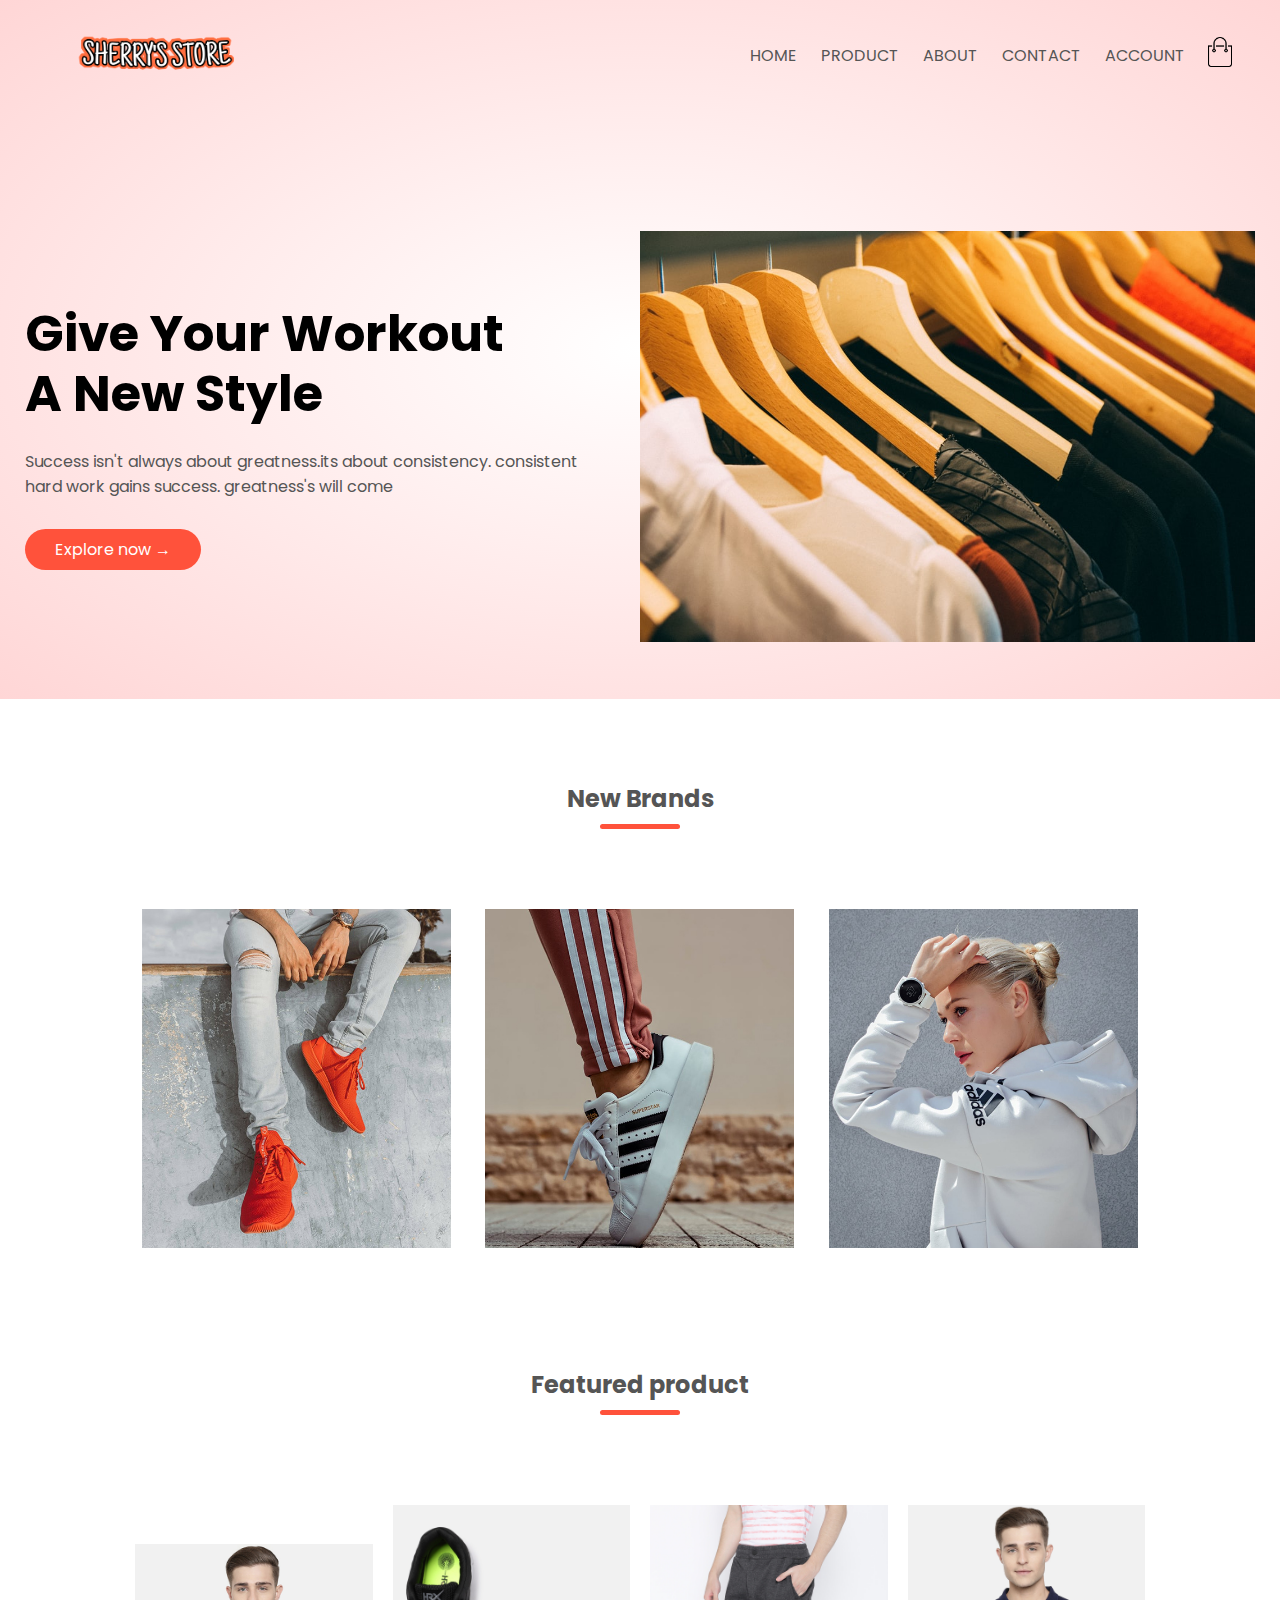
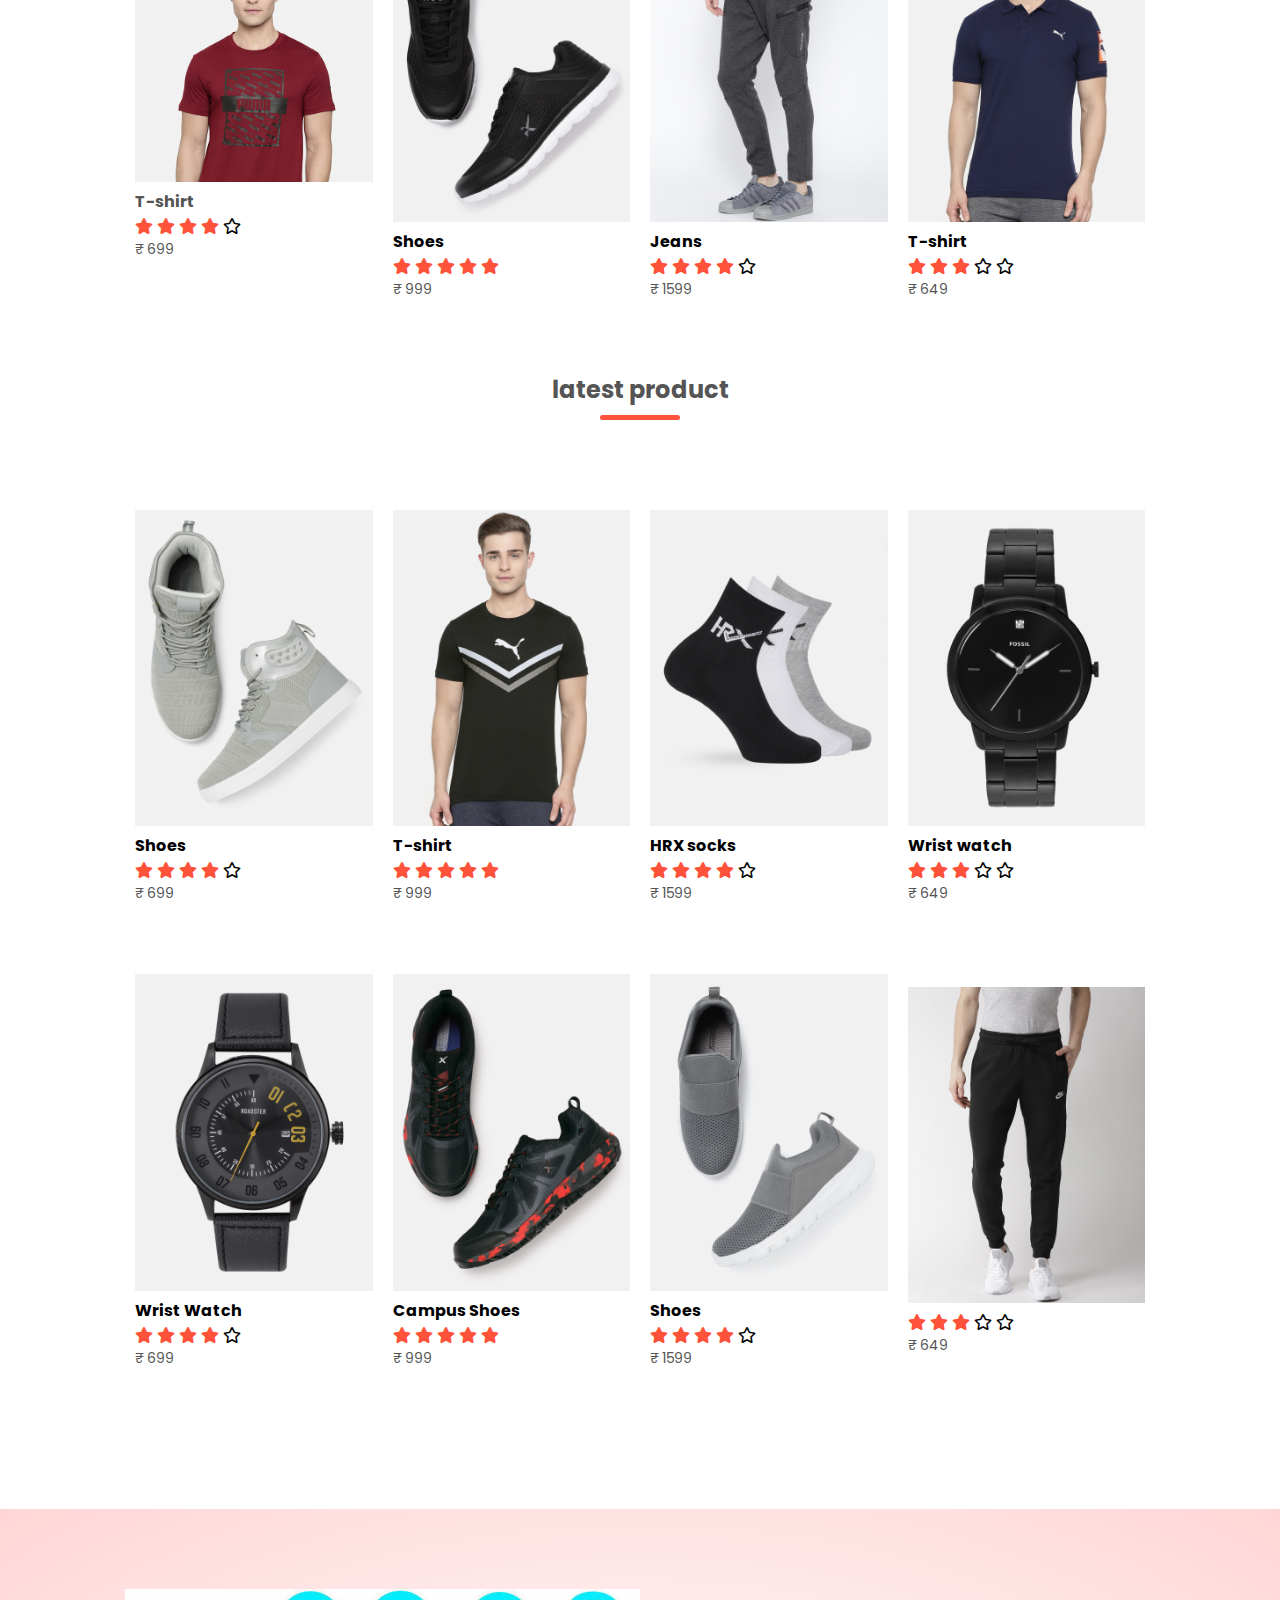
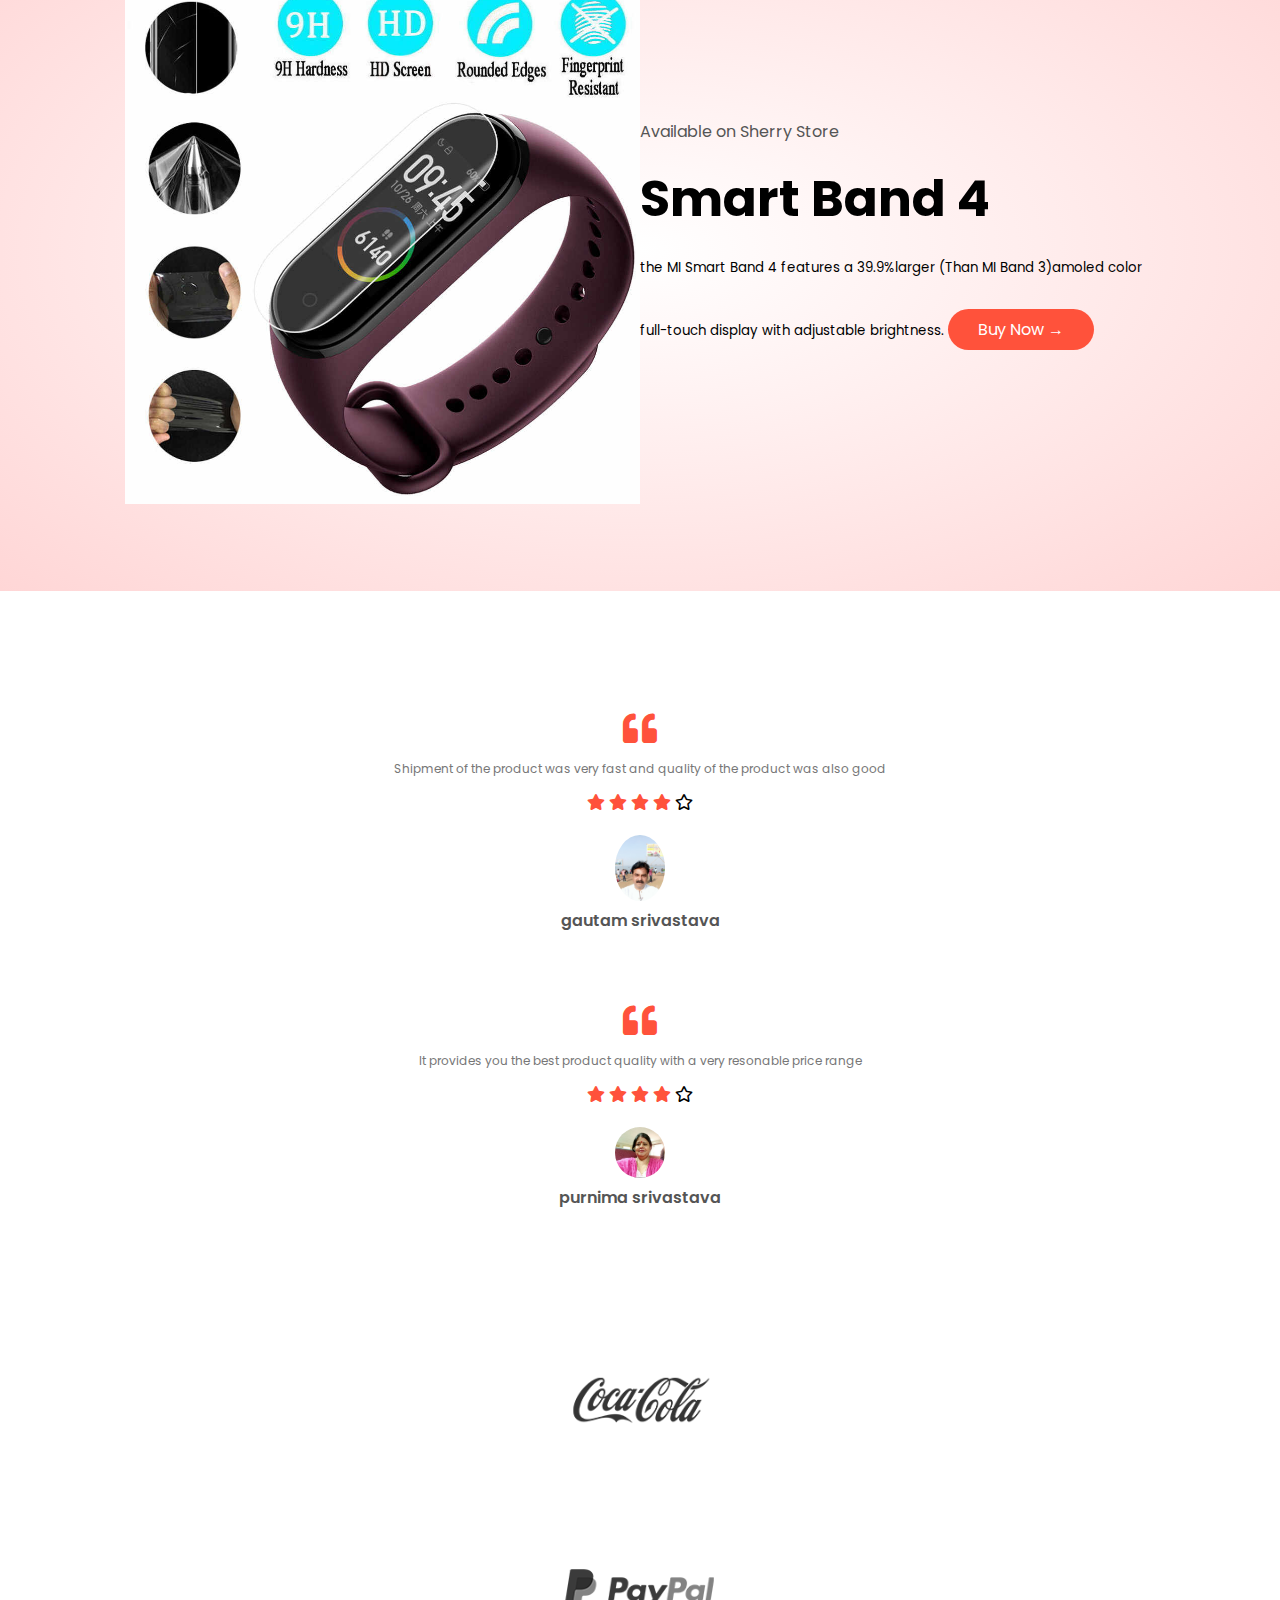
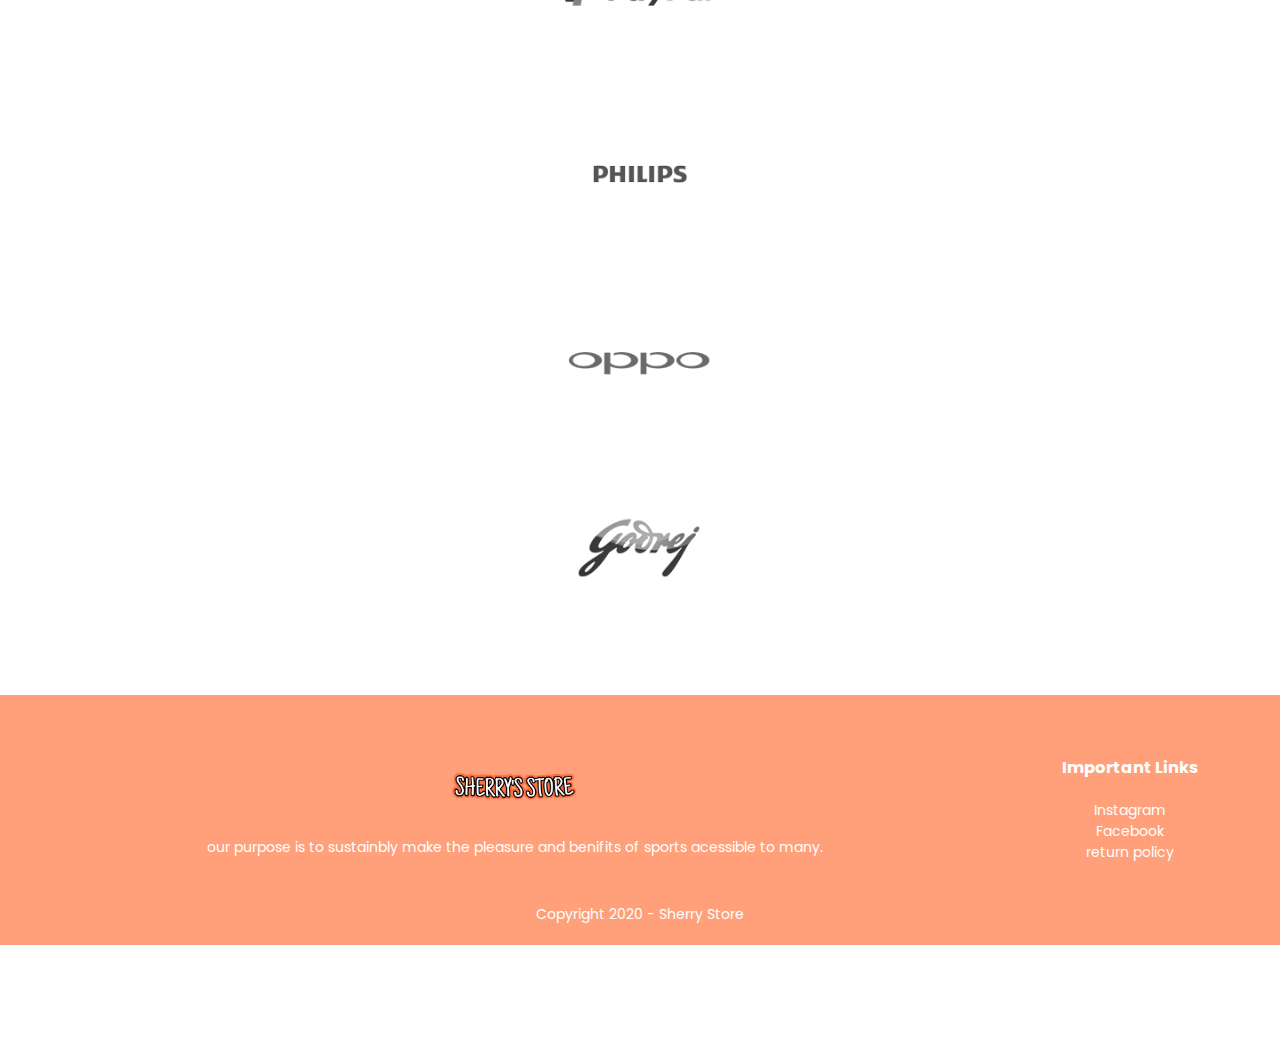
<file: public_html/index.html>
<!DOCTYPE html>
<!--
To change this license header, choose License Headers in Project Properties.
To change this template file, choose Tools | Templates
and open the template in the editor.
-->
<html>
    <head>
        <title>SHERRY'S STORE</title>
        <link rel='stylesheet' href="finalcss.css">
            <link rel="preconnect" href="https://fonts.googleapis.com">
<link rel="preconnect" href="https://fonts.gstatic.com" crossorigin>
<link href="https://fonts.googleapis.com/css2?family=Poppins:ital,wght@0,200;0,300;0,600;0,700;1,300&display=swap" rel="stylesheet">
<link rel="stylesheet" href="https://pro.fontawesome.com/releases/v5.10.0/css/all.css">   
   </head>
    <body>
        <div class="header">
        <div class="container">
        <div class= "navbar">
            <div class="logo">
                <a href="index.html"> <img src="image/logo.png"width="225px"> </a>
            </div>
            <nav>
                <ul>
                    <li><a href="index.html">HOME</a></li><!-- comment -->
                    <li><a href="product.html">PRODUCT</a></li>
                    <li><a href="about-us.html">ABOUT</a></li><!-- comment -->
                    <li><a href="">CONTACT</a></li><!-- comment -->
                    <li><a href="account.html">ACCOUNT</a></li>
                </ul>
            </nav>
            <a href="cart.html"><img src="image/cart.png" width="30" height="30"> </a>
            </div>
        <div class="row">
            <div class="col-2">
                <h1>Give Your Workout<br>A New Style</h1>
                <p>Success isn't always about greatness.its about
                    consistency. consistent<br>hard work gains success. greatness's
                    will come</p>
                <a href="" class="btn">Explore now &#8594;</a>
            </div>
            <div class="col-2">
                <img src="image/dex.jpg">
            </div>
            
        </div>
        </div>
        </div>
        <!-- -featured categories -->
        <div class="categories">
            <div class="small-container">
                <h2 class="title"> New Brands </h2>
           
            <div class="row">
                <div class="col-3">
                    <img src="image/1.jpg">
                </div>
                <div class="col-3">
                     <img src="image/2.jpg">
                </div>
                <div class="col-3">
                 <img src="image/3.jpg">    
                </div>
            </div>
                </div>
        </div>
        <!-- featured product -->
       <div class="small-container">
           <h2 class="title"> Featured product</h2>
           <div class="row">
               <div class="col-4">
                   <a href="product-d.html"> <img src="image/pr1.jpg"></a> 
                   <a href="product-d.html" > <h4>T-shirt</h4> </a>
                   <div class="rating">
                       <i class="fa fa-star" ></i>
                       <i class="fa fa-star" ></i>
                       <i class="fa fa-star"></i>
                       <i class="fa fa-star"></i>
                      <i class="far fa-star"></i>
                   </div>
                   <p>&#8377; 699</p>
                   
               </div>
               <div class="col-4">
                   <img src="image/pr2.jpg">
                   <h4>Shoes</h4>
                   <div class="rating">
                       <i class="fa fa-star" ></i>
                       <i class="fa fa-star" ></i>
                       <i class="fa fa-star"></i>
                       <i class="fa fa-star"></i>
                    <i class="fa fa-star" ></i>
                   </div>
                   <p>&#8377; 999</p>
                   
               </div>
               <div class="col-4">
                   <img src="image/pr3.jpg">
                   <h4>Jeans</h4>
                   <div class="rating">
                      <i class="fa fa-star" ></i>
                       <i class="fa fa-star" ></i>
                       <i class="fa fa-star"></i>
                       <i class="fa fa-star"></i>
                     <i class="far fa-star"></i>
                   </div>
                   <p>&#8377; 1599</p>
                   
               </div>
               <div class="col-4">
                   <img src="image/pr4.jpg">
                   <h4>T-shirt</h4>
                   <div class="rating">
                       <i class="fa fa-star" ></i>
                       <i class="fa fa-star" ></i>
                       <i class="fa fa-star"></i>
                     <i class="far fa-star"></i>
                     <i class="far fa-star"></i>
                   </div>
                   <p>&#8377; 649</p>
                   
               </div>
               
           </div>
           <h2 class="title">latest product</h2>
            <div class="row">
               <div class="col-4">
                   <img src="image/pr5.jpg">
                   <h4>Shoes</h4>
                   <div class="rating">
                       <i class="fa fa-star" ></i>
                       <i class="fa fa-star" ></i>
                       <i class="fa fa-star"></i>
                       <i class="fa fa-star"></i>
                      <i class="far fa-star"></i>
                   </div>
                   <p>&#8377; 699</p>
                   
               </div>
               <div class="col-4">
                   <img src="image/pr6.jpg">
                   <h4>T-shirt</h4>
                   <div class="rating">
                       <i class="fa fa-star" ></i>
                       <i class="fa fa-star" ></i>
                       <i class="fa fa-star"></i>
                       <i class="fa fa-star"></i>
                    <i class="fa fa-star" ></i>
                   </div>
                   <p>&#8377; 999</p>
                   
               </div>
               <div class="col-4">
                   <img src="image/pr7.jpg">
                   <h4>HRX socks</h4>
                   <div class="rating">
                      <i class="fa fa-star" ></i>
                       <i class="fa fa-star" ></i>
                       <i class="fa fa-star"></i>
                       <i class="fa fa-star"></i>
                     <i class="far fa-star"></i>
                   </div>
                   <p>&#8377; 1599</p>
                   
               </div>
               <div class="col-4">
                   <img src="image/pr8.jpg">
                   <h4>Wrist watch</h4>
                   <div class="rating">
                       <i class="fa fa-star" ></i>
                       <i class="fa fa-star" ></i>
                       <i class="fa fa-star"></i>
                     <i class="far fa-star"></i>
                     <i class="far fa-star"></i>
                   </div>
                   <p>&#8377; 649</p>
                   
               </div>
               
           </div>
            <div class="row">
               <div class="col-4">
                   <img src="image/pr9.jpg">
                   <h4>Wrist Watch</h4>
                   <div class="rating">
                       <i class="fa fa-star" ></i>
                       <i class="fa fa-star" ></i>
                       <i class="fa fa-star"></i>
                       <i class="fa fa-star"></i>
                      <i class="far fa-star"></i>
                   </div>
                   <p>&#8377; 699</p>
                   
               </div>
               <div class="col-4">
                   <img src="image/pr10.jpg">
                   <h4> Campus Shoes</h4>
                   <div class="rating">
                       <i class="fa fa-star" ></i>
                       <i class="fa fa-star" ></i>
                       <i class="fa fa-star"></i>
                       <i class="fa fa-star"></i>
                    <i class="fa fa-star" ></i>
                   </div>
                   <p>&#8377; 999</p>
                   
               </div>
               <div class="col-4">
                   <img src="image/pr11.jpg">
                   <h4>Shoes</h4>
                   <div class="rating">
                      <i class="fa fa-star" ></i>
                       <i class="fa fa-star" ></i>
                       <i class="fa fa-star"></i>
                       <i class="fa fa-star"></i>
                     <i class="far fa-star"></i>
                   </div>
                   <p>&#8377; 1599</p>
                   
               </div>
               <div class="col-4">
                   <img src="image/pr12.jpg">
                   <h4></h4>
                   <div class="rating">
                       <i class="fa fa-star" ></i>
                       <i class="fa fa-star" ></i>
                       <i class="fa fa-star"></i>
                     <i class="far fa-star"></i>
                     <i class="far fa-star"></i>
                   </div>
                   <p>&#8377; 649</p>
                   
               </div>
               
           </div>
       </div>
       <!-- offer -->
       <div class="offer">
           <div class="small-container">
               <div class="row">
                   <div class="col-2">
                       <img src="image/mi.jpg">
                   </div>
                   <div class="col-2">
                       <p>Available on Sherry Store</p>
                       <h1>Smart Band 4</h1>
                       <small> the MI Smart Band 4 features a 39.9%larger
                       (Than MI Band 3)amoled color full-touch display with 
                       adjustable brightness.</small>
                       <a href="" class="btn">Buy Now &#8594;</a>
                           
                   </div>
               </div>
           </div>
       </div>
       <!-- testimonial -->
       
       <div class="testimonial">
           <div class="small-container">
             
              
               <div class="col-3">
                   <i class="fa fa-quote-left" ></i>
                   <p>Shipment of the product was very fast and quality of the product was also good </p>
                   <div class="rating">
                       <i class="fa fa-star" ></i>
                       <i class="fa fa-star" ></i>
                       <i class="fa fa-star"></i>
                     <i class="fa fa-star"></i>
                     <i class="far fa-star"></i>
                   </div>
 
                   <img src="image/g.jpeg">
                   <h3>gautam srivastava</h3>
               </div>
               <div class="col-3">
                   <i class="fa fa-quote-left" ></i>
                   <p>It provides you the best product quality with a very resonable price range </p>
                   <div class="rating">
                       <i class="fa fa-star" ></i>
                       <i class="fa fa-star" ></i>
                       <i class="fa fa-star"></i>
                       <i class="fa fa-star"></i>
                       <i class="far fa-star"></i>
                   </div>
 
                   <img src="image/p.jpeg">
                   <h3>purnima srivastava</h3>
               </div>
               <!-- brands -->
       </div>
       </div>
       <div class="brands">
           <div class=" small-container">
               <div class="row">
                   <div class="col-5">
                       <img src="image/cola.png">   
                 
               </div>
           </div>
       </div>
       </div>
           <div class="brands">
           <div class=" small-container">
               <div class="row">
                   <div class="col-5">
                      <img src="image/pay.png">      
                 
               </div>
           </div>
           </div>
           </div>
           <div class="brands">
           <div class=" small-container">
               <div class="row">
                   <div class="col-5">
                       <img src="image/phili.png">     
                 
               </div>
           </div>
       </div>
               <div class="brands">
           <div class=" small-container">
               <div class="row">
                   <div class="col-5">
                       <img src="image/oppo.png">    
                   </div>
               </div>
           </div>
           </div><!-- comment -->
           <div class="brands">
           <div class=" small-container">
               <div class="row">
                   <div class="col-5">
                       <img src="image/godr.png">   
                 
               </div>
           </div>
       </div>
           </div>
           <div class="footer">
               <div class="container">
                   <div class="row">
                       <div class="footer-col-1">
                           <img src="image/logo.png">
                           <p>our purpose is to sustainbly make the pleasure and 
                           benifits of sports acessible to many.</p>
                       </div>
                       <div class="footer-col-2">
                           <h3> Important Links</h3>
                           <ul>
                               <li> Instagram</li> 
                               <li>Facebook</li>
                               <li>return policy</li>
                           </ul>
                       </div>
                       
                   </div>
                   <hr>
                   <p class="copyright"> Copyright 2020 - Sherry Store</p>
                   
               </div>
           </div>
    </body>
</html>
</file>
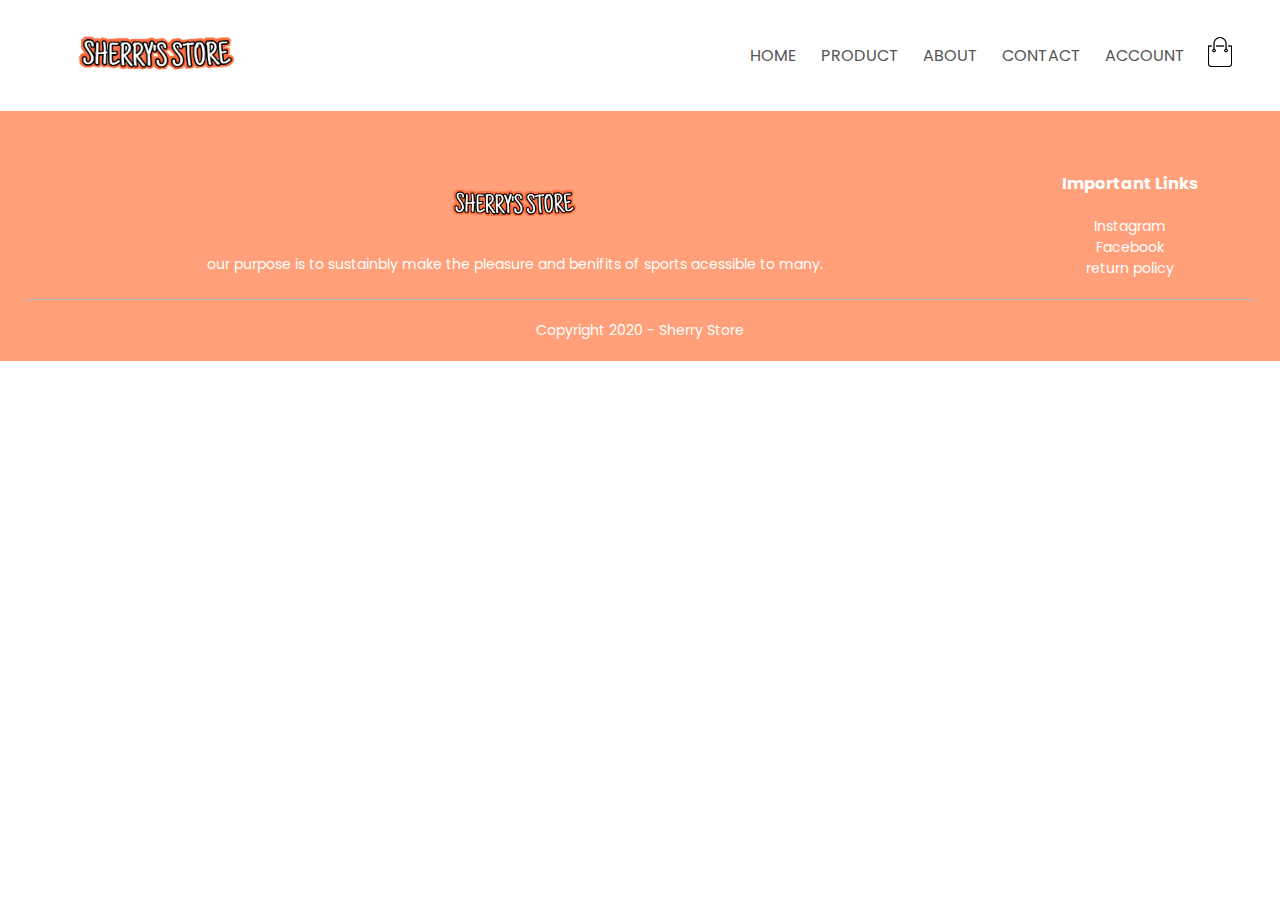
<file: public_html/about-us.html>
<!DOCTYPE html>
<!--
To change this license header, choose License Headers in Project Properties.
To change this template file, choose Tools | Templates
and open the template in the editor.
-->
<html>
    <head>
        <title>Account - SHERRY'S STORE</title>
        <link rel='stylesheet' href="finalcss.css">
            <link rel="preconnect" href="https://fonts.googleapis.com">
<link rel="preconnect" href="https://fonts.gstatic.com" crossorigin>
<link href="https://fonts.googleapis.com/css2?family=Poppins:ital,wght@0,200;0,300;0,600;0,700;1,300&display=swap" rel="stylesheet">
<link rel="stylesheet" href="https://pro.fontawesome.com/releases/v5.10.0/css/all.css">   
   </head>
    <body>
       
        <div class="container">
       <div class= "navbar">
            <div class="logo">
                <a href="index.html"> <img src="image/logo.png"width="225px"> </a>
            </div>
            <nav>
                <ul>
                    <li><a href="index.html">HOME</a></li><!-- comment -->
                    <li><a href="product.html">PRODUCT</a></li>
                    <li><a href="">ABOUT</a></li><!-- comment -->
                    <li><a href="">CONTACT</a></li><!-- comment -->
                    <li><a href="account.html">ACCOUNT</a></li>
                </ul>
            </nav>
            <a href="cart.html"><img src="image/cart.png" width="30" height="30"> </a>
            </div>
        </div>
        <!-- account page -->
  
 
           <div class="footer">
               <div class="container">
                   <div class="row">
                       <div class="footer-col-1">
                           <img src="image/logo.png">
                           <p>our purpose is to sustainbly make the pleasure and 
                           benifits of sports acessible to many.</p>
                       </div>
                       <div class="footer-col-2">
                           <h3> Important Links</h3>
                           <ul>
                               <li> Instagram</li> 
                               <li>Facebook</li>
                               <li>return policy</li>
                           </ul>
                       </div>
                       
                   </div>
                   <hr>
                   <p class="copyright"> Copyright 2020 - Sherry Store</p>
                   
               </div>
           </div>
        <script>
            var menuitems =document.getElementById("menuitems");
            menuitems.style.maxheight = "0px";
            function menutoggle(){
                if(menuitems.style.maxheight=="0px")
                {
                    menuitems.style.maxheight ="200px";
                }
                else
                {
                    menuitems.style.maxheight ="0px";
                }
            } 
            </script>
            <script>
                
                var loginfoorm = document.getElementById("loginform");
                var regform = document.getElementById("regform");
                var indcator = document.getElementById("indicator");
                function register(){
                    regform.style.transform = "translateX(0px)";
                    loginform.style.transform = "translate(0px)";
                    indicator.style.transform = "translate(0px)";
                }
                function login(){
                    regform.style.transform = "translateX(300px)";
                    loginform.style.transform = "translate(300px)";
                    indicator.style.transform = "translate(0px)";
                }
                
            </script>
    </body>
</html>
</file>
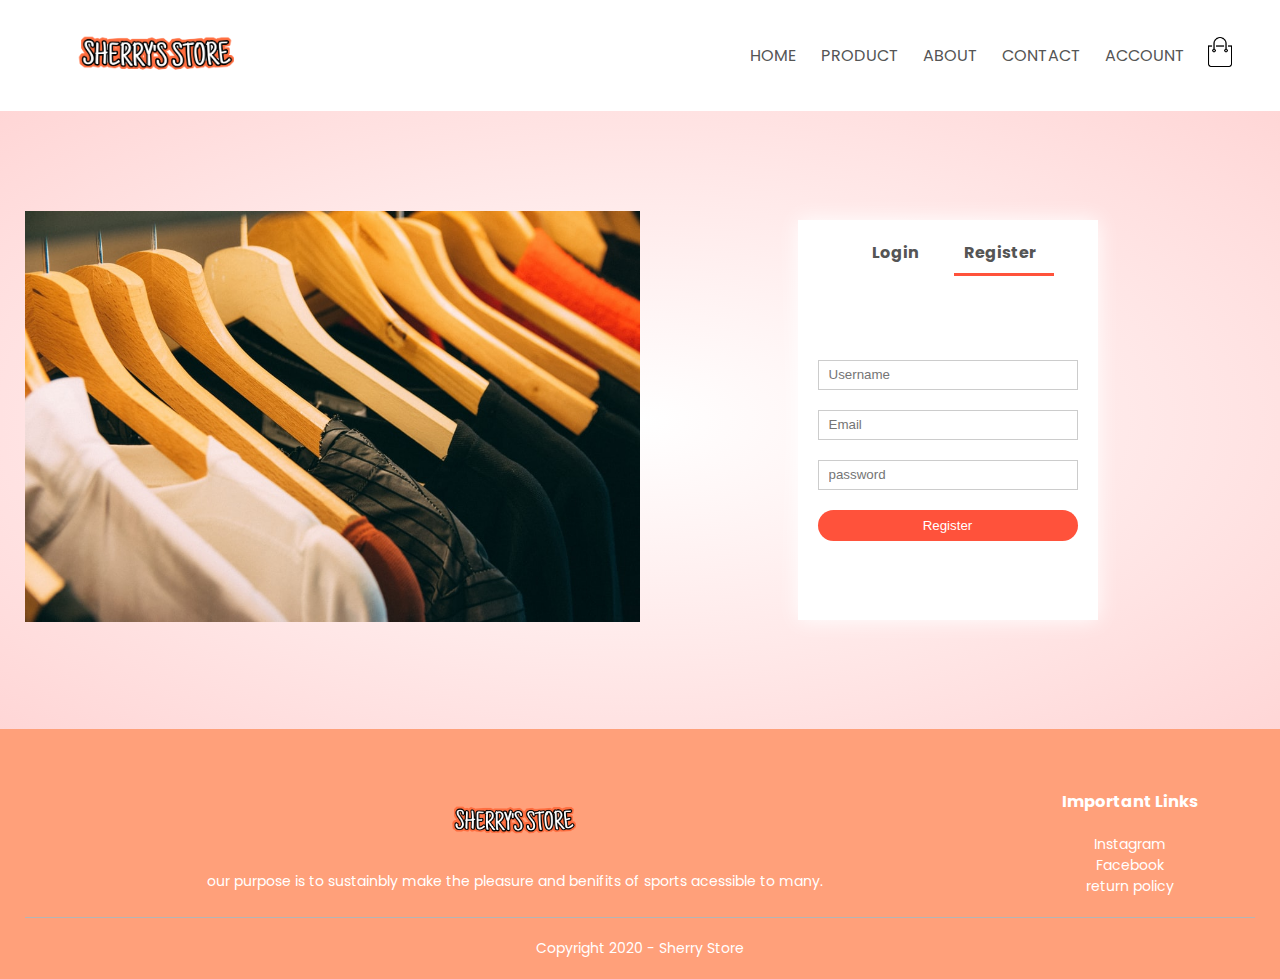
<file: public_html/account.html>
<!DOCTYPE html>
<!--
To change this license header, choose License Headers in Project Properties.
To change this template file, choose Tools | Templates
and open the template in the editor.
-->
<html>
    <head>
        <title>Account - SHERRY'S STORE</title>
        <link rel='stylesheet' href="finalcss.css">
            <link rel="preconnect" href="https://fonts.googleapis.com">
<link rel="preconnect" href="https://fonts.gstatic.com" crossorigin>
<link href="https://fonts.googleapis.com/css2?family=Poppins:ital,wght@0,200;0,300;0,600;0,700;1,300&display=swap" rel="stylesheet">
<link rel="stylesheet" href="https://pro.fontawesome.com/releases/v5.10.0/css/all.css">   
   </head>
    <body>
       
        <div class="container">
       <div class= "navbar">
            <div class="logo">
                <a href="index.html"> <img src="image/logo.png"width="225px"> </a>
            </div>
            <nav>
                <ul>
                    <li><a href="index.html">HOME</a></li><!-- comment -->
                    <li><a href="product.html">PRODUCT</a></li>
                    <li><a href="">ABOUT</a></li><!-- comment -->
                    <li><a href="">CONTACT</a></li><!-- comment -->
                    <li><a href="account.html">ACCOUNT</a></li>
                </ul>
            </nav>
            <a href="cart.html"><img src="image/cart.png" width="30" height="30"> </a>
            </div>
        </div>
        <!-- account page -->
        <div class="account-page">
            <div class="container">
                <div class="row">
                    <div class="col-2">
                        <img src="image/dex.jpg" width="100%">
                        
                    </div>
                    <div class="col-2">
                        <div class="form-container">
                            <div class="form-btn">
                                <span onclick="login()">Login</span>
                                <span onclick="register">Register</span>
                                <hr id="indicator">    
                            </div>
                            <form id="loginform">
                                <input type="text" placeholder="Username">
                                <input type="password" placeholder="password">
                                <button type="submit" class="btn">login</button>
                                <a href="">Forget Password</a>
                            </form>
                            <form id="regform">
                                <input type="text" placeholder="Username">
                                 <input type="email" placeholder="Email">
                                <input type="password" placeholder="password">
                                <button type="submit" class="btn">Register</button>
                               
                            </form>
                        </div>
                        
                    </div>
                </div>
                
            </div>
            
        </div>
 
           <div class="footer">
               <div class="container">
                   <div class="row">
                       <div class="footer-col-1">
                           <img src="image/logo.png">
                           <p>our purpose is to sustainbly make the pleasure and 
                           benifits of sports acessible to many.</p>
                       </div>
                       <div class="footer-col-2">
                           <h3> Important Links</h3>
                           <ul>
                               <li> Instagram</li> 
                               <li>Facebook</li>
                               <li>return policy</li>
                           </ul>
                       </div>
                       
                   </div>
                   <hr>
                   <p class="copyright"> Copyright 2020 - Sherry Store</p>
                   
               </div>
           </div>
        <script>
            var menuitems =document.getElementById("menuitems");
            menuitems.style.maxheight = "0px";
            function menutoggle(){
                if(menuitems.style.maxheight=="0px")
                {
                    menuitems.style.maxheight ="200px";
                }
                else
                {
                    menuitems.style.maxheight ="0px";
                }
            } 
            </script>
            <script>
                
                var loginfoorm = document.getElementById("loginform");
                var regform = document.getElementById("regform");
                var indcator = document.getElementById("indicator");
                function register(){
                    regform.style.transform = "translateX(0px)";
                    loginform.style.transform = "translate(0px)";
                    indicator.style.transform = "translate(0px)";
                }
                function login(){
                    regform.style.transform = "translateX(300px)";
                    loginform.style.transform = "translate(300px)";
                    indicator.style.transform = "translate(0px)";
                }
                
            </script>
    </body>
</html>
</file>
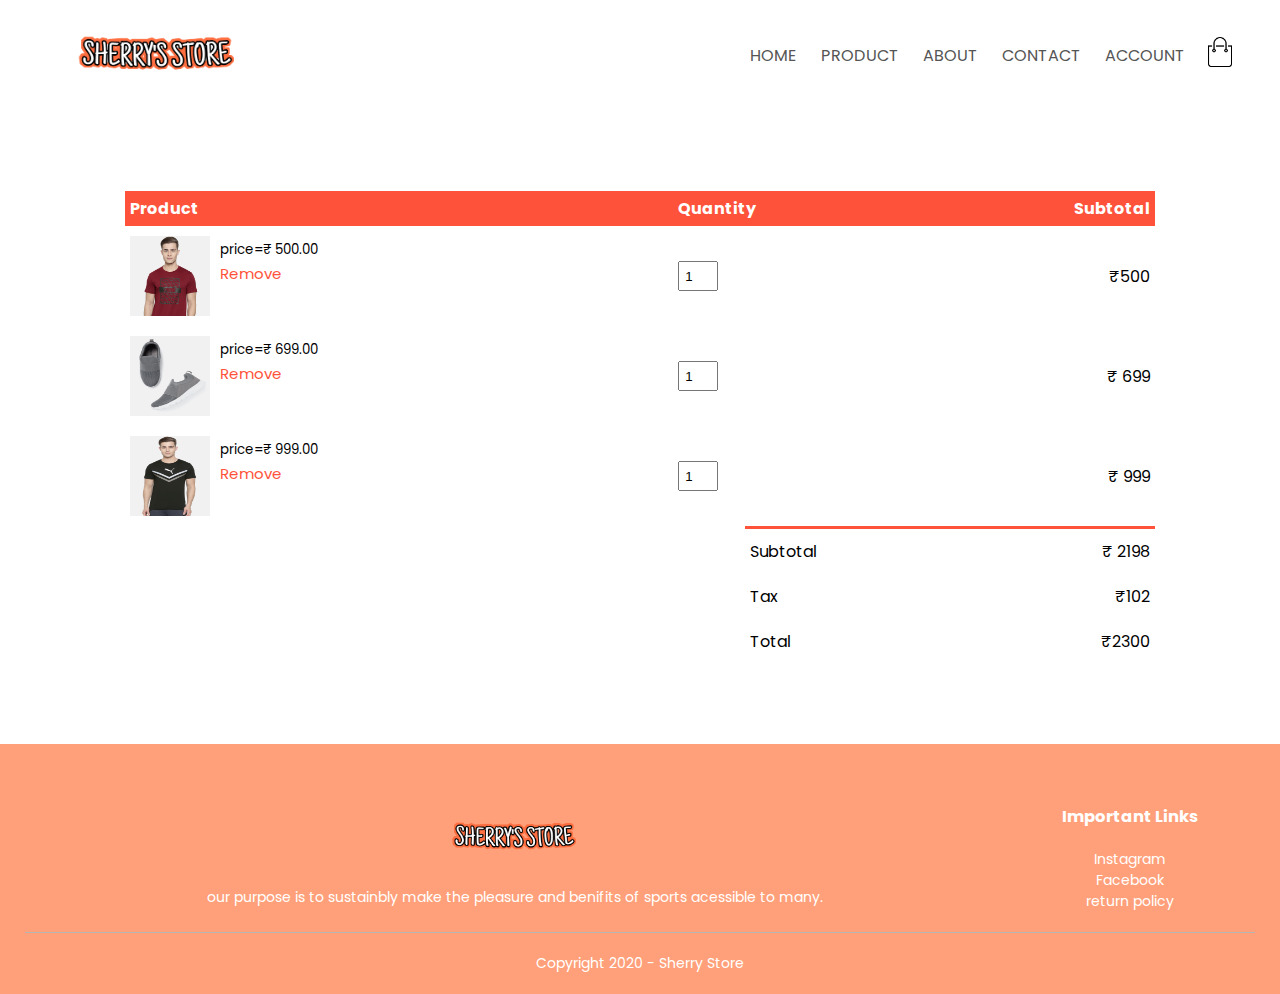
<file: public_html/cart.html>
<!DOCTYPE html>
<!--
To change this license header, choose License Headers in Project Properties.
To change this template file, choose Tools | Templates
and open the template in the editor.
-->
<html>
    <head>
        <title>Cart - SHERRY'S STORE</title>
        <link rel='stylesheet' href="finalcss.css">
            <link rel="preconnect" href="https://fonts.googleapis.com">
<link rel="preconnect" href="https://fonts.gstatic.com" crossorigin>
<link href="https://fonts.googleapis.com/css2?family=Poppins:ital,wght@0,200;0,300;0,600;0,700;1,300&display=swap" rel="stylesheet">
<link rel="stylesheet" href="https://pro.fontawesome.com/releases/v5.10.0/css/all.css">   
   </head>
    <body>
       
        <div class="container">
       <div class= "navbar">
            <div class="logo">
                <a href="index.html"> <img src="image/logo.png"width="225px"> </a>
            </div>
            <nav>
                <ul>
                    <li><a href="index.html">HOME</a></li><!-- comment -->
                    <li><a href="product.html">PRODUCT</a></li>
                    <li><a href="">ABOUT</a></li><!-- comment -->
                    <li><a href="">CONTACT</a></li><!-- comment -->
                    <li><a href="account.html">ACCOUNT</a></li>
                </ul>
            </nav>
            <a href="cart.html"><img src="image/cart.png" width="30" height="30"> </a>
            </div>
        </div>
        
        <div class="small-container cart-page">
            <table>
                <tr>
                    <th>Product</th>
                    <th>Quantity</th>
                    <th>Subtotal</th>
                </tr>
                <tr>
                    <td>
                        <div class="cart-info">
                            <img src="image/gallery-1.jpg">
                            <div>
                                <p>Sherry Store Printed T-shirt</p>
                                <small>price=&#8377; 500.00</small><br>
                                <a href="">Remove</a>
                            </div>
                        </div>
                    </td>
                    <td><input type="number" value="1"> </td>
                    <td>&#8377;500</td>   
                </tr>
                <tr>
                    <td>
                        <div class="cart-info">
                            <img src="image/pr11.jpg">
                            <div>
                                <p> Sport Shoes by Sherry Store</p>
                                <small>price=&#8377; 699.00</small><br>
                                <a href="">Remove</a>
                            </div>
                        </div>
                    </td>
                    <td><input type="number" value="1"> </td>
                    <td>&#8377; 699</td>   
                </tr>
                <tr>
                    <td>
                        <div class="cart-info">
                            <img src="image/pr6.jpg">
                            <div>
                                <p>Sherry Store Printed T-shirt</p>
                                <small>price=&#8377; 999.00</small><br>
                                <a href="">Remove</a>
                            </div>
                        </div>
                    </td>
                    <td><input type="number" value="1"> </td>
                    <td>&#8377; 999</td>   
                    
                </tr>
            </table>
            <div class="total-price">
                <table>
                    <tr>
                        <td>Subtotal</td>
                        <td>&#8377; 2198</td>
                    </tr>
                      <tr>
                        <td>Tax</td>
                        <td>&#8377;102</td>
                    </tr>
                      <tr>
                        <td>Total</td>
                        <td>&#8377;2300</td>
                    </tr>
                </table>
                
            </div>
        </div>
       
           <div class="footer">
               <div class="container">
                   <div class="row">
                       <div class="footer-col-1">
                           <img src="image/logo.png">
                           <p>our purpose is to sustainbly make the pleasure and 
                           benifits of sports acessible to many.</p>
                       </div>
                       <div class="footer-col-2">
                           <h3> Important Links</h3>
                           <ul>
                               <li> Instagram</li> 
                               <li>Facebook</li>
                               <li>return policy</li>
                           </ul>
                       </div>
                       
                   </div>
                   <hr>
                   <p class="copyright"> Copyright 2020 - Sherry Store</p>
                   
               </div>
           </div>
        <script>
            var menuitems =document.getElementById("menuitems");
            menuitems.style.maxheight = "0px";
            function menutoggle(){
                if(menuitems.style.maxheight=="0px")
                {
                    menuitems.style.maxheight ="200px";
                }
                else
                {
                    menuitems.style.maxheight ="0px";
                }
            } 
            </script>
    </body>
</html>
</file>
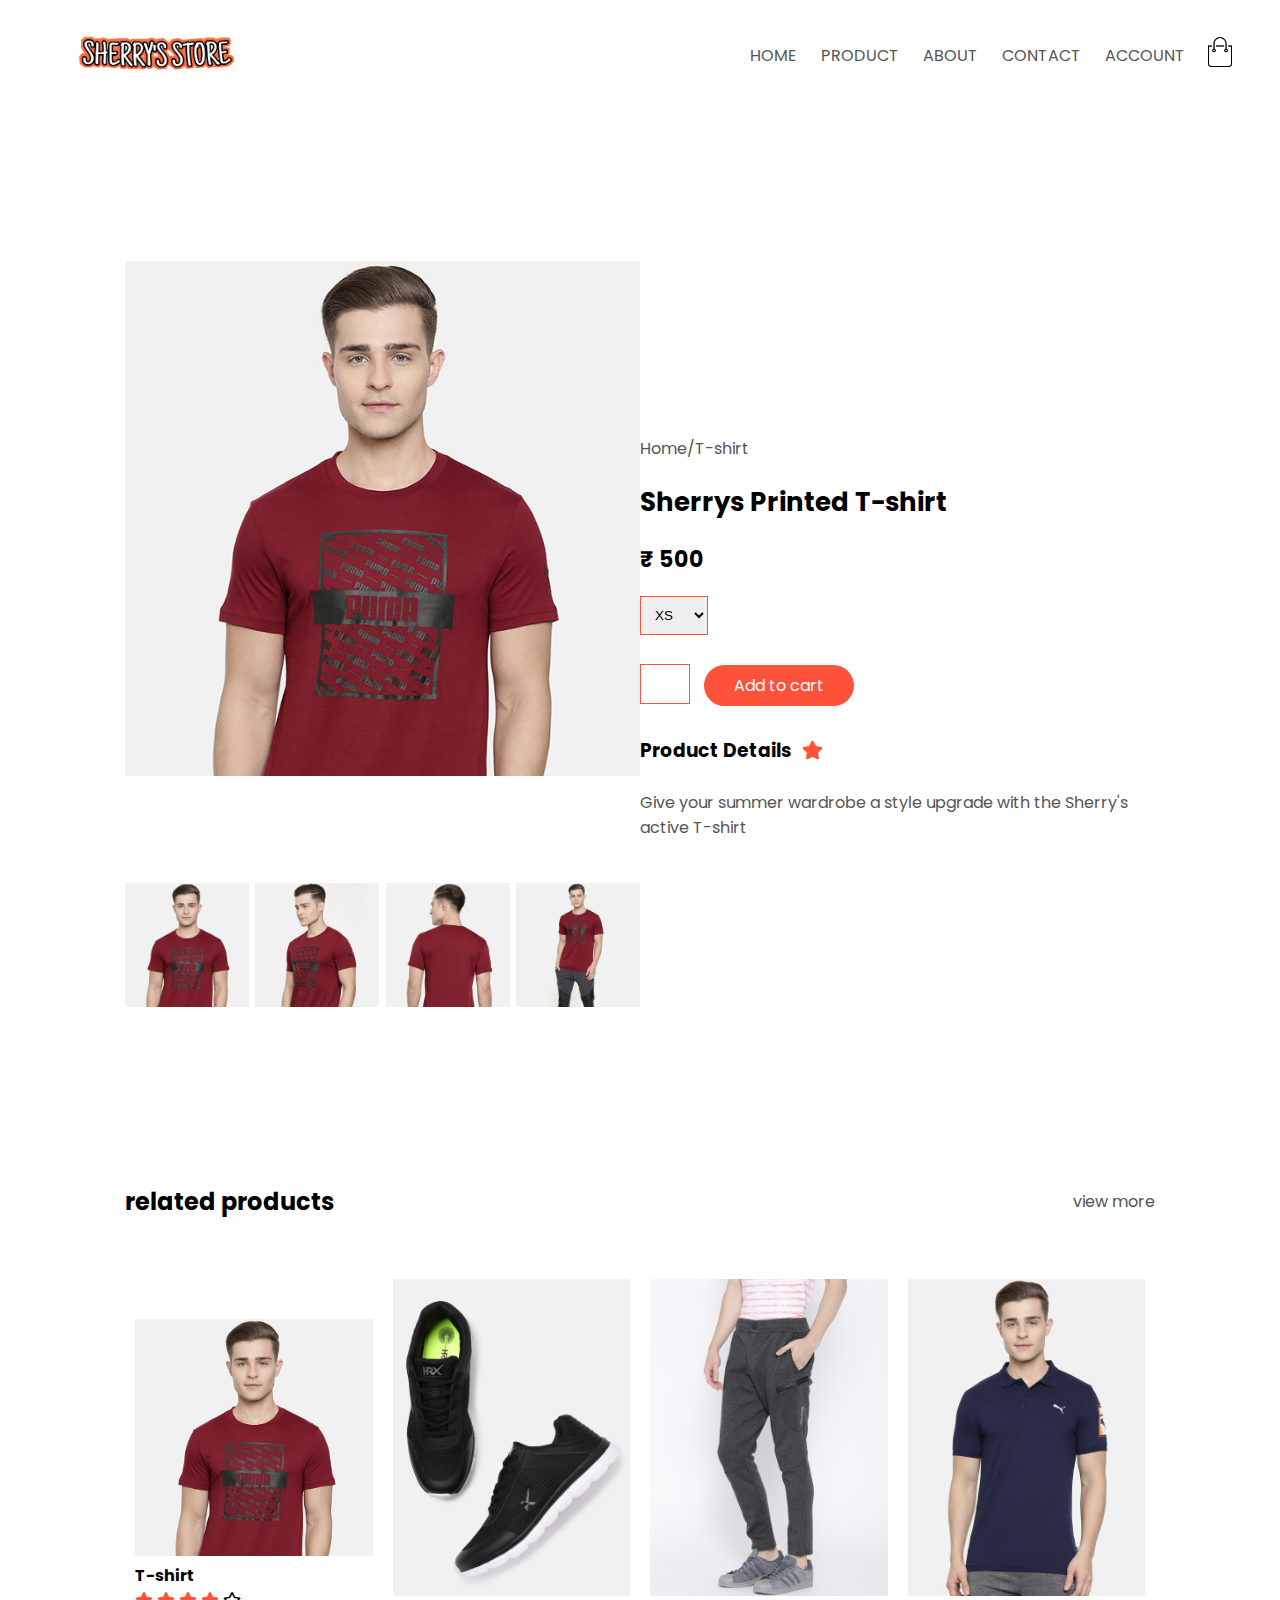
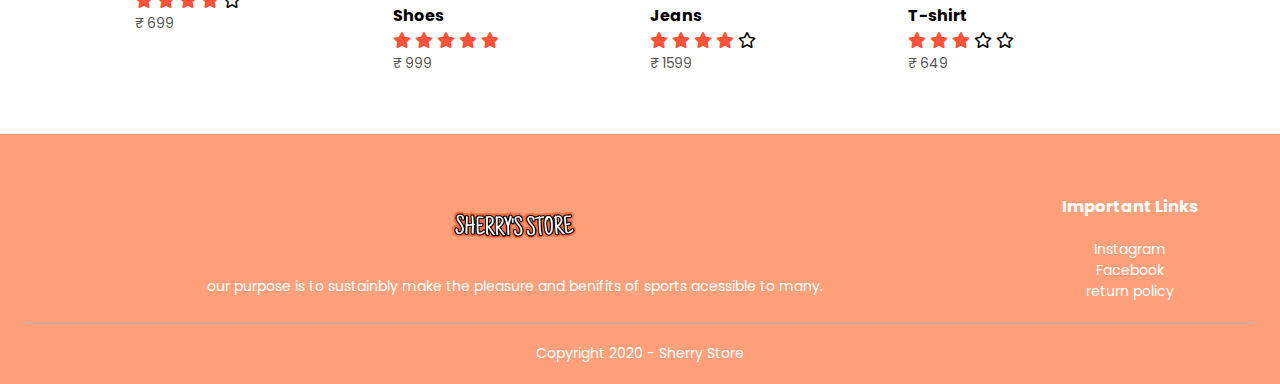
<file: public_html/product-d.html>
<!DOCTYPE html>
<!--
To change this license header, choose License Headers in Project Properties.
To change this template file, choose Tools | Templates
and open the template in the editor.
-->
<html>
    <head>
        <title>Product Detail - SHERRY'S STORE</title>
        <link rel='stylesheet' href="finalcss.css">
            <link rel="preconnect" href="https://fonts.googleapis.com">
<link rel="preconnect" href="https://fonts.gstatic.com" crossorigin>
<link href="https://fonts.googleapis.com/css2?family=Poppins:ital,wght@0,200;0,300;0,600;0,700;1,300&display=swap" rel="stylesheet">
<link rel="stylesheet" href="https://pro.fontawesome.com/releases/v5.10.0/css/all.css">   
   </head>
    <body>
       
        <div class="container">
       <div class= "navbar">
            <div class="logo">
                <a href="index.html"> <img src="image/logo.png"width="225px"> </a>
            </div>
            <nav>
                <ul>
                    <li><a href="index.html">HOME</a></li><!-- comment -->
                    <li><a href="product.html">PRODUCT</a></li>
                    <li><a href="">ABOUT</a></li><!-- comment -->
                    <li><a href="">CONTACT</a></li><!-- comment -->
                    <li><a href="account.html">ACCOUNT</a></li>
                </ul>
            </nav>
            <a href="cart.html"><img src="image/cart.png" width="30" height="30"> </a>
            </div>
        </div>
        
        <div class="small-container single-product">
            <div class="row">
                <div class="col-2">
                    <img src="image/gallery-1.jpg" width="100%" id="productimg">
                   <!-- comment -->
                    <div class="small-img-row">
                         <div class="small-img-col">
                             <img src="image/gallery-1.jpg" width="100%" class="small-img">                            
                        </div>
                        <div class="small-img-col">
                            <img src="image/gallery-2.jpg" width="100%" class="small-img">                            
                        </div>                        
                    
                        <div class="small-img-col">
                            <img src="image/gallery-3.jpg" width="100%"class="small-img">                            
                        </div>                        
                   
                        <div class="small-img-col">
                            <img src="image/gallery-4.jpg" width="100%"class="small-img">
                            
                        </div>
                    </div>
                
                </div>
                <div class="col-2">
                    <p>Home/T-shirt</p>
                    <h1> Sherrys Printed T-shirt</h1>
                    <h4>&#8377; 500</h4>
                    <select> 
                        <option>XS</option>
                        <option>S</option>
                        <option>M</option>
                        <option>L</option>
                        <option>XL</option>
                        <option>XXL</option>
                      
                    </select>
                    <input type="number" valuse="1">
                    <a href="" class="btn">Add to cart</a>
                    <h3>Product Details<i class="fa fa-star" ></i></h3>
                    <br >
                    <p>Give your summer wardrobe a style upgrade with the Sherry's 
                    active T-shirt</p>
                </div>
                
            </div>
        </div>
        
        <div class=" small-container">
            <div class="row row-2">
                <h2>related products</h2>
                <p>view more</p>
            </div>
            
            
        </div>
        
        
        
        
        
        <div class="small-container">
           
               
        
         <div class="row">
               <div class="col-4">
                   <img src="image/pr1.jpg">
                   <h4>T-shirt</h4>
                   <div class="rating">
                       <i class="fa fa-star" ></i>
                       <i class="fa fa-star" ></i>
                       <i class="fa fa-star"></i>
                       <i class="fa fa-star"></i>
                      <i class="far fa-star"></i>
                   </div>
                   <p>&#8377; 699</p>
                   
               </div>
               <div class="col-4">
                   <img src="image/pr2.jpg">
                   <h4>Shoes</h4>
                   <div class="rating">
                       <i class="fa fa-star" ></i>
                       <i class="fa fa-star" ></i>
                       <i class="fa fa-star"></i>
                       <i class="fa fa-star"></i>
                    <i class="fa fa-star" ></i>
                   </div>
                   <p>&#8377; 999</p>
                   
               </div>
               <div class="col-4">
                   <img src="image/pr3.jpg">
                   <h4>Jeans</h4>
                   <div class="rating">
                      <i class="fa fa-star" ></i>
                       <i class="fa fa-star" ></i>
                       <i class="fa fa-star"></i>
                       <i class="fa fa-star"></i>
                     <i class="far fa-star"></i>
                   </div>
                   <p>&#8377; 1599</p>
                   
               </div>
               <div class="col-4">
                   <img src="image/pr4.jpg">
                   <h4>T-shirt</h4>
                   <div class="rating">
                       <i class="fa fa-star" ></i>
                       <i class="fa fa-star" ></i>
                       <i class="fa fa-star"></i>
                     <i class="far fa-star"></i>
                     <i class="far fa-star"></i>
                   </div>
                   <p>&#8377; 649</p>
                   
               </div>
               
           </div>
     
        </div>
        
     
           <div class="footer">
               <div class="container">
                   <div class="row">
                       <div class="footer-col-1">
                           <img src="image/logo.png">
                           <p>our purpose is to sustainbly make the pleasure and 
                           benifits of sports acessible to many.</p>
                       </div>
                       <div class="footer-col-2">
                           <h3> Important Links</h3>
                           <ul>
                               <li> Instagram</li> 
                               <li>Facebook</li>
                               <li>return policy</li>
                           </ul>
                       </div>
                       
                   </div>
                   <hr>
                   <p class="copyright"> Copyright 2020 - Sherry Store</p>
                   
               </div>
           </div>
        <script>
            var menuitems =document.getElementById("menuitems");
            menuitems.style.maxheight = "0px";
            function menutoggle(){
                if(menuitems.style.maxheight=="0px")
                {
                    menuitems.style.maxheight ="200px";
                }
                else
                {
                    menuitems.style.maxheight ="0px";
                }
            }
            </script>
            <script>
                var productimg =document.getElementById("productimg");
                var smallimg =document.getElementsByClassName("small-img");
                smallimg[1].onclick =function(){
                    productimg.src =smallimg[1].src;
                }
                 smallimg[2].onclick =function(){
                    productimg.src =smallimg[2].src;
                }
                 smallimg[3].onclick =function(){
                    productimg.src =smallimg[3].src;
                }
                 
            </script>
    </body>
</html>
</file>
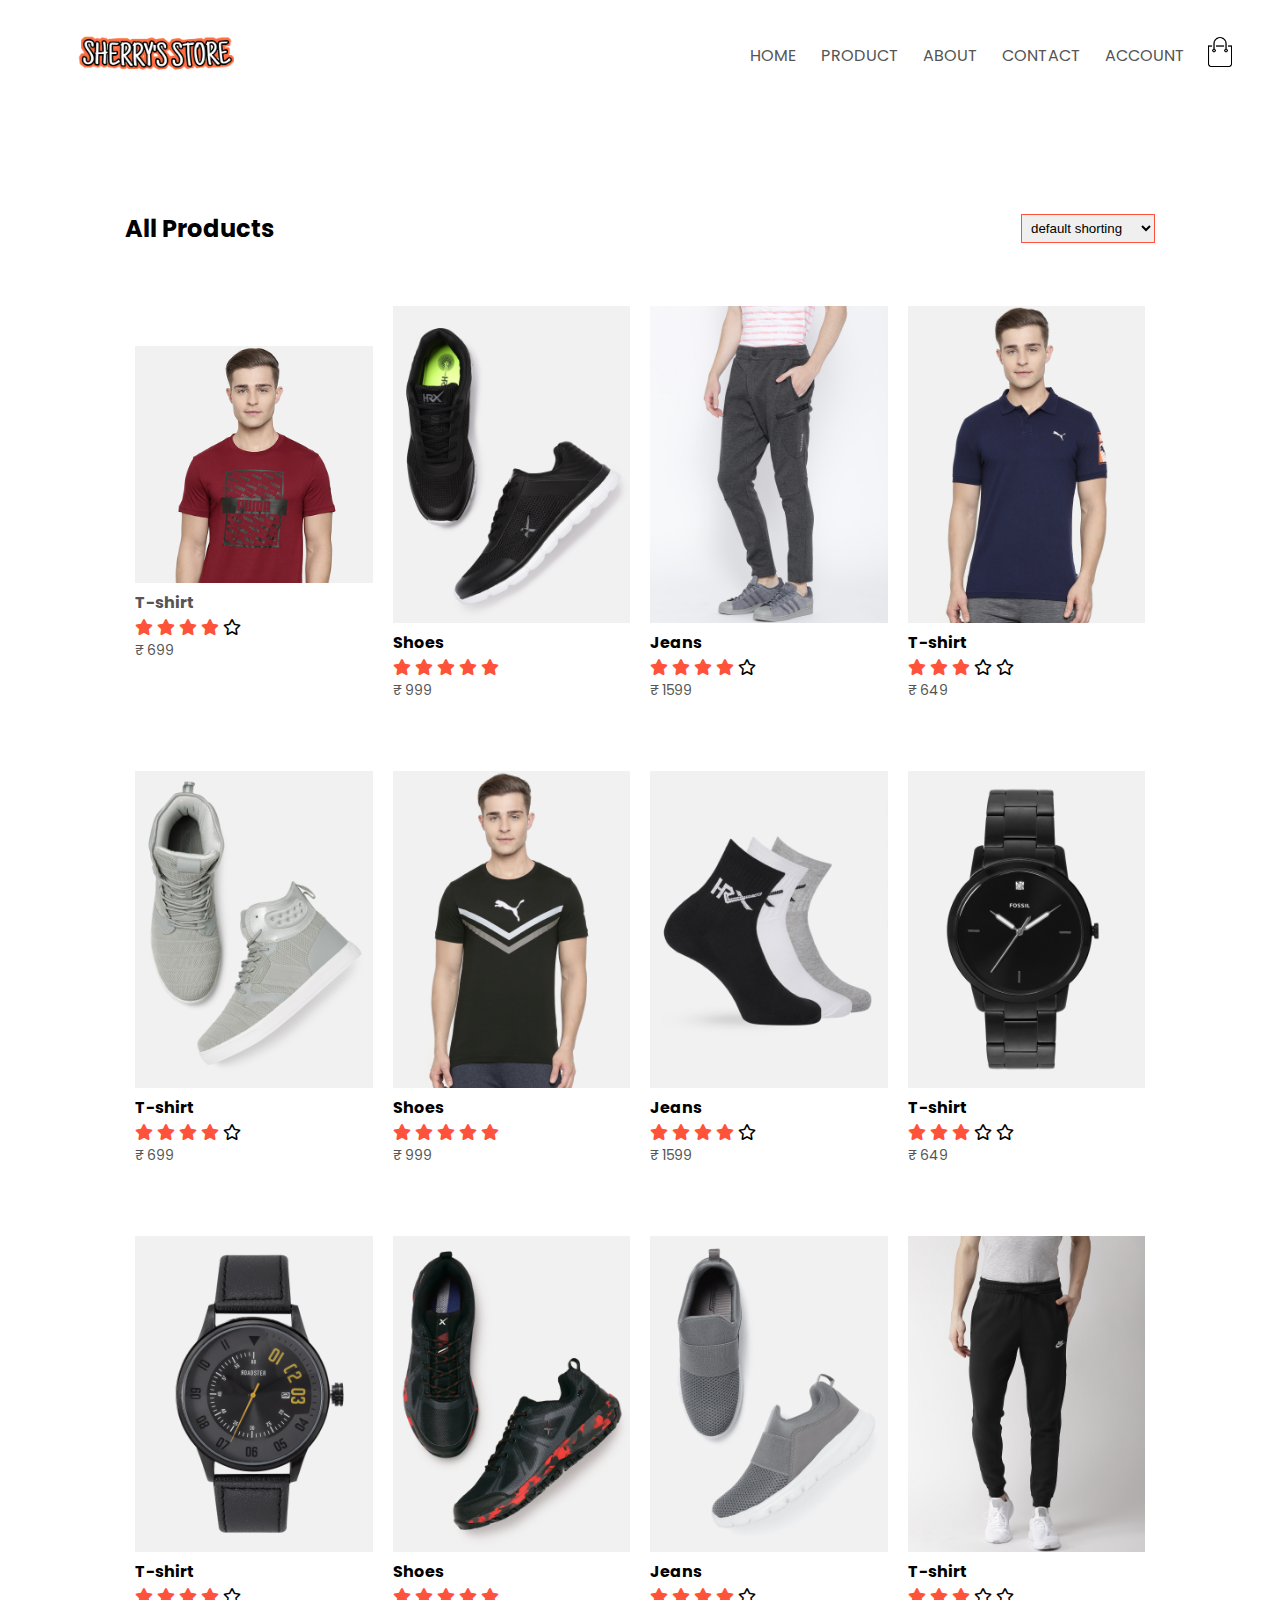
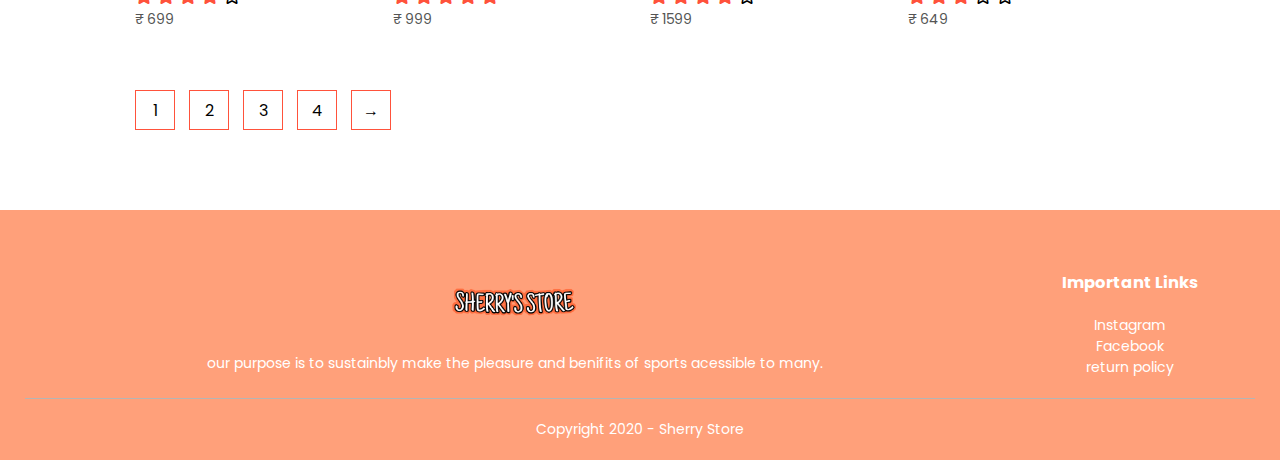
<file: public_html/product.html>
<!DOCTYPE html>
<!--
To change this license header, choose License Headers in Project Properties.
To change this template file, choose Tools | Templates
and open the template in the editor.
-->
<html>
    <head>
        <title>All Products - SHERRY'S STORE</title>
        <link rel='stylesheet' href="finalcss.css">
            <link rel="preconnect" href="https://fonts.googleapis.com">
<link rel="preconnect" href="https://fonts.gstatic.com" crossorigin>
<link href="https://fonts.googleapis.com/css2?family=Poppins:ital,wght@0,200;0,300;0,600;0,700;1,300&display=swap" rel="stylesheet">
<link rel="stylesheet" href="https://pro.fontawesome.com/releases/v5.10.0/css/all.css">   
   </head>
    <body>
       
        <div class="container">
        <div class= "navbar">
            <div class="logo">
                <a href="index.html"> <img src="image/logo.png"width="225px"> </a>
            </div>
            <nav>
                <ul>
                    <li><a href="index.html">HOME</a></li><!-- comment -->
                    <li><a href="product.html">PRODUCT</a></li>
                    <li><a href="">ABOUT</a></li><!-- comment -->
                    <li><a href="">CONTACT</a></li><!-- comment -->
                    <li><a href="account.html">ACCOUNT</a></li>
                </ul>
            </nav>
            <a href="cart.html"><img src="image/cart.png" width="30" height="30"> </a>
            </div>
       
        </div>
        <div class="small-container">
            <div class="row row-2">
                <h2>All Products</h2>
                <select>
                    <option>default shorting</option>
                     <option>sort by price</option>
                      <option>sort by popularity</option>
                       <option>sort by rating</option>
                        <option>sort by sale</option>
                </select>
            </div>
          <div class="row">
               <div class="col-4">
                  <a href="product-d.html"> <img src="image/pr1.jpg"></a> 
                   <a href="product-d.html" > <h4>T-shirt</h4> </a>
                   <div class="rating">
                       <i class="fa fa-star" ></i>
                       <i class="fa fa-star" ></i>
                       <i class="fa fa-star"></i>
                       <i class="fa fa-star"></i>
                      <i class="far fa-star"></i>
                   </div>
                   <p>&#8377; 699</p>
                   
               </div>
               <div class="col-4">
                   <img src="image/pr2.jpg">
                   <h4>Shoes</h4>
                   <div class="rating">
                       <i class="fa fa-star" ></i>
                       <i class="fa fa-star" ></i>
                       <i class="fa fa-star"></i>
                       <i class="fa fa-star"></i>
                    <i class="fa fa-star" ></i>
                   </div>
                   <p>&#8377; 999</p>
                   
               </div>
               <div class="col-4">
                   <img src="image/pr3.jpg">
                   <h4>Jeans</h4>
                   <div class="rating">
                      <i class="fa fa-star" ></i>
                       <i class="fa fa-star" ></i>
                       <i class="fa fa-star"></i>
                       <i class="fa fa-star"></i>
                     <i class="far fa-star"></i>
                   </div>
                   <p>&#8377; 1599</p>
                   
               </div>
               <div class="col-4">
                   <img src="image/pr4.jpg">
                   <h4>T-shirt</h4>
                   <div class="rating">
                       <i class="fa fa-star" ></i>
                       <i class="fa fa-star" ></i>
                       <i class="fa fa-star"></i>
                     <i class="far fa-star"></i>
                     <i class="far fa-star"></i>
                   </div>
                   <p>&#8377; 649</p>
                   
               </div>
               
           </div>
<div class="row">
               <div class="col-4">
                   <img src="image/pr5.jpg">
                   <h4>T-shirt</h4>
                   <div class="rating">
                       <i class="fa fa-star" ></i>
                       <i class="fa fa-star" ></i>
                       <i class="fa fa-star"></i>
                       <i class="fa fa-star"></i>
                      <i class="far fa-star"></i>
                   </div>
                   <p>&#8377; 699</p>
                   
               </div>
               <div class="col-4">
                   <img src="image/pr6.jpg">
                   <h4>Shoes</h4>
                   <div class="rating">
                       <i class="fa fa-star" ></i>
                       <i class="fa fa-star" ></i>
                       <i class="fa fa-star"></i>
                       <i class="fa fa-star"></i>
                    <i class="fa fa-star" ></i>
                   </div>
                   <p>&#8377; 999</p>
                   
               </div>
               <div class="col-4">
                   <img src="image/pr7.jpg">
                   <h4>Jeans</h4>
                   <div class="rating">
                      <i class="fa fa-star" ></i>
                       <i class="fa fa-star" ></i>
                       <i class="fa fa-star"></i>
                       <i class="fa fa-star"></i>
                     <i class="far fa-star"></i>
                   </div>
                   <p>&#8377; 1599</p>
                   
               </div>
               <div class="col-4">
                   <img src="image/pr8.jpg">
                   <h4>T-shirt</h4>
                   <div class="rating">
                       <i class="fa fa-star" ></i>
                       <i class="fa fa-star" ></i>
                       <i class="fa fa-star"></i>
                     <i class="far fa-star"></i>
                     <i class="far fa-star"></i>
                   </div>
                   <p>&#8377; 649</p>
                   
               </div>
               
           </div>
            <div class="row">
               <div class="col-4">
                   <img src="image/pr9.jpg">
                   <h4>T-shirt</h4>
                   <div class="rating">
                       <i class="fa fa-star" ></i>
                       <i class="fa fa-star" ></i>
                       <i class="fa fa-star"></i>
                       <i class="fa fa-star"></i>
                      <i class="far fa-star"></i>
                   </div>
                   <p>&#8377; 699</p>
                   
               </div>
               <div class="col-4">
                   <img src="image/pr10.jpg">
                   <h4>Shoes</h4>
                   <div class="rating">
                       <i class="fa fa-star" ></i>
                       <i class="fa fa-star" ></i>
                       <i class="fa fa-star"></i>
                       <i class="fa fa-star"></i>
                    <i class="fa fa-star" ></i>
                   </div>
                   <p>&#8377; 999</p>
                   
               </div>
               <div class="col-4">
                   <img src="image/pr11.jpg">
                   <h4>Jeans</h4>
                   <div class="rating">
                      <i class="fa fa-star" ></i>
                       <i class="fa fa-star" ></i>
                       <i class="fa fa-star"></i>
                       <i class="fa fa-star"></i>
                     <i class="far fa-star"></i>
                   </div>
                   <p>&#8377; 1599</p>
                   
               </div>
               <div class="col-4">
                   <img src="image/pr12.jpg">
                   <h4>T-shirt</h4>
                   <div class="rating">
                       <i class="fa fa-star" ></i>
                       <i class="fa fa-star" ></i>
                       <i class="fa fa-star"></i>
                     <i class="far fa-star"></i>
                     <i class="far fa-star"></i>
                   </div>
                   <p>&#8377; 649</p>
                   
               </div>
               
           </div>
        <div class="page-btn">
            <span>1</span>
            <span>2</span>
            <span>3</span>
            <span>4</span>
            <span>&#8594;</span>
       </div>
        </div>
        
     
           <div class="footer">
               <div class="container">
                   <div class="row">
                       <div class="footer-col-1">
                           <img src="image/logo.png">
                           <p>our purpose is to sustainbly make the pleasure and 
                           benifits of sports acessible to many.</p>
                       </div>
                       <div class="footer-col-2">
                           <h3> Important Links</h3>
                           <ul>
                               <li> Instagram</li> 
                               <li>Facebook</li>
                               <li>return policy</li>
                           </ul>
                       </div>
                       
                   </div>
                   <hr>
                   <p class="copyright"> Copyright 2020 - Sherry Store</p>
                   
               </div>
           </div>
    </body>
</html>
</file>
<file: public_html/finalcss.css>
*{
    margin: 0;
    padding: 0;
    box-sizing:border-box;
}
body{font-family: 'Poppins', sans-serif;}
.navbar{
    display: flex;
    align-items:center;
    padding:20px;
}
nav{
    flex: 1;
    text-align: right;
}
nav ul{
    display: inline-block;
    list-style-type:none;

}
nav ul li{
    display: inline-block;
    margin-right: 20px;
}
a{
    text-decoration: none;
    color: #555;
    
}
p{
    color: #555;
    
}
.container{
    max-width: 1300px; 
    margin: auto;
    padding-left: 25px;
    padding-right: 25px;
}
.row{
    display: flex;
    align-items: center;
    flex-wrap: wrap;
    justify-content: space-around;
    
}
.col-2{
    flex-basis: 50%;
    min-width: 300px;
    
}
.col-2 img{
    max-width: 100%;
    padding: 50px 0px;
  
}
.col-2 h1{
    font-size: 50px;
    line-height: 60px;
    margin: 25px 0px;
    
}
.btn{
    display: inline-block;
    background: #ff523b;
    color: #fff;
    padding: 8px 30px;
    margin: 30px 0px;
    border-radius: 30px;
    transition: background 0.5s;
}
.header{
    background: radial-gradient(#fff,#ffd6d6);
}
.header .row{
    margin-top: 70px;
}
.btn:hover{
    background: #563434;
}
.categories{
    margin: 70px 0px;
    
}
.col-3{
    flex-basis: 30%;
    min-width: 250px;
    margin-bottom: 30px;
}
.col-3 img{
    width: 100%;
}
.small-container{
    max-width: 1080px;
    margin:auto;
    padding-left: 25px;
    padding-right: 25px;
    align-content: center;
}
.col-4{
    flex-basis: 25%;
        padding: 10px;
    min-width: 200px;
    margin-bottom: 50px;
    transition: transfom 0.5s
    
}
.col-4 img{
    width: 100%;
    
}
.title{
    text-align: center;
    margin: 0 auto 80px;
    position: relative;
    line-height: 60px;
    color: #555;
    
}
.title::after{
    content: '';
    background: #ff523b;
    width: 80px;
    height: 5px;
    border-radius: 5px;
    position: absolute;
    bottom: 0;
    left: 50%;
   transform: translateX(-50%);
   
}
.h4{
    color: #555;
    font-weight: normal;
    
}
.col-4 p{
    font-size: 14px
}
.rating .fa{
    color: #ff523b;
    
}
.col-4 :hover{
    transform: translateY(-5px);
}
.offer{
    background: radial-gradient(#fff,#ffd6d6);
    margin-top: 80px;
    padding: 30px 0px;
}
.col-2 .offer-img{
    padding: 50px;
    
}
small-container{
    color: #555;
    
}
.testimonial{
    padding-top: 100px;
    
}
.testimonial .col-3{
    text-align: center;
    padding: 20px 10px;
    cursor: pointer;
    transition: transform 0.5s;
}
.testimonial .col-3 img{
    width: 50px;
    margin-top: 20px;
    border-radius: 50%;
    
}
.fa.fa-quote-left 
{
    font-size: 34px;
color: #ff523b;
}
.col-3 p{
    font-size: 12px;
    margin: 12px 0;
    color: #777;
}
.testimonial .col-3 h3{
    font-weight: 600;
    font-size: 16px;
    color: #555;
}
.brands{
    margin: 100px auto;
    
}
.col-5{
    width: 160px;
    
}
.col-5 img{
    width: 100%;
    cursor: pointer;
    filter: grayscale(100%);
    
}
.col-5 img:hover{
    filter: grayscale(100%);
}

.footer{
    background: lightsalmon;
    color: #fff;
    font-size: 14px;
    padding: 60px 0 20px;
}
.footer p{
    color: #fff;
    
}
.footer h3{
    color: #fff;
    margin-bottom: 20px;
}
.footer-col-1, .footer-col-2{
    min-width: 250px;
    margin-bottom: 20pxpx;
    
}
.footer-col-1{
    flex: 30%;
 text-align: center;
 
}
.footer-col-1 img{
    width: 180px;
    margin-bottom: 20px;
}
.footer-col-2{
    flex-basis: 12%;
    text-align: center;
}
ul{
    list-style-type: none;
}
.footer hr{
    border: none;
    background: #b5b5b5;
    height: 1px;
    margin: 20px 0;
}
.copyright{
    text-align: center;
}
.row-2
{
    justify-content: space-between;
    margin: 100px auto 50px;
}
select{
    border: 1px solid #ff523b;
    padding: 5px;
}
select:focus{
    outline: none;
}
.page-btn{
    margin: 0 auto 80px;
}
.page-btn span{
    display: inline-block;
    border: 1px solid #ff523b;
    margin-left: 10px;
    width: 40px;
    height: 40px;
    text-align: center;
    line-height: 40px;
    cursor: pointer;
}
.page-btn span:hover{
    background: #ff523b;
    color: #fff;
}
.single-product{
    margin-top: 80px
        
}
.single-product .col-2{
    padding: 0;
    
}
.single-product .col-2{
    padding: 20px;
    
}
.single-product h4{
    margin: 20px 0;
    font-size: 22px;
    font-weight: bold;
}
.single-product select{
    display: block;
    padding: 10px;
    margin-top: 20px;
      
}
.single-product input{
    width: 50px;
    height: 40px;
    padding-left: 10px;
    font-size: 20px;
    margin-right: 10px;
    border: 1px solid #ff523b;
    
}
input:focus{
    outline: none;
}
.single-product .fa{
    color: #ff523b;
    margin-left: 10px;
    
}
.small-img-row{
    display: flex;
    justify-content: space-between;
}
.small-img-col{
    flex-basis: 24%;
    cursor: pointer;
    
}
.single-product .row{
    text-align: left
    
}
.single-product .col-2{
    padding: 20px 0;  
}
.single-product h1{
    font-size:26px;
    line-height: 32px;
    
}
.cart-page{
    margin: 80px auto;      
 
}
table{
    width: 100%;
    border-collapse: collapse;
}
.cart-info{
    display: flex;
    flex-wrap:wrap;
}
th{text-align: left;
padding: 5px;
color:#fff;
background: #ff523b;
}
td{
    padding: 10px 5px;
}

td input{
    width: 40px;
    height: 30px;
    padding: 5px;
}
td a{
    color:#ff523b;
    font-size: 15px;
    
}
td img{
width: 80px;
       height: 80px;
       margin-right: 10px;
       
}
.total-price{
    display: flex;
    justify-content: flex-end;
    
}
.total-price table{
    border-top: 3px solid #ff523b;
    width: 100%;
    max-width: 410px;
}
td:last-child{
    text-align: right;
}
th:last-child{
    text-align: right;
}
.cart-info p{
    display: none;
    
}
.account-page{
 padding: 50px 0;
 background: radial-gradient(#fff,#ffd6d6);
 
}
.form-container{
    background: #fff;
    width: 300px;
    height: 400px;
    position: relative;
    text-align: center;
    padding: 20px 0;
    margin: auto;
    box-shadow: 0 0 20px white;
    overflow: hidden;
}
.form-container span{
    font-weight: bold;
    padding: 0 10px;
    color: #555;
    cursor: pointer;
    width: 100px;
    display: inline-block;
}
.form-btn{
    display: inline-block;
    
}
.form-container form{
    max-width: 300px;
    padding: 0 20px;
    position: absolute;
    top: 130px;
    transition: transform 1s;
}
form input{
    width: 100%;
    height: 30px;
    margin: 10px 0;
    padding: 0 10px;
    border: 1px solid #ccc;
}
form .btn{
    width: 100%;
    border: none;
    cursor: pointer;
    margin: 10px 0;
}
form .btn focus{
    outline: none;
}
#loginform{
    left: -300px;
    
}
#regform{
    left: 0;
}
form a{
    font-size: 12px;
}
#indicator{
    width: 100px;
    border: none;
    background: #ff523b;
    height: 3px;
    margin: 8px ;
    transform: translate(100px);
    transition: transform 1s;
    
}
</file>
